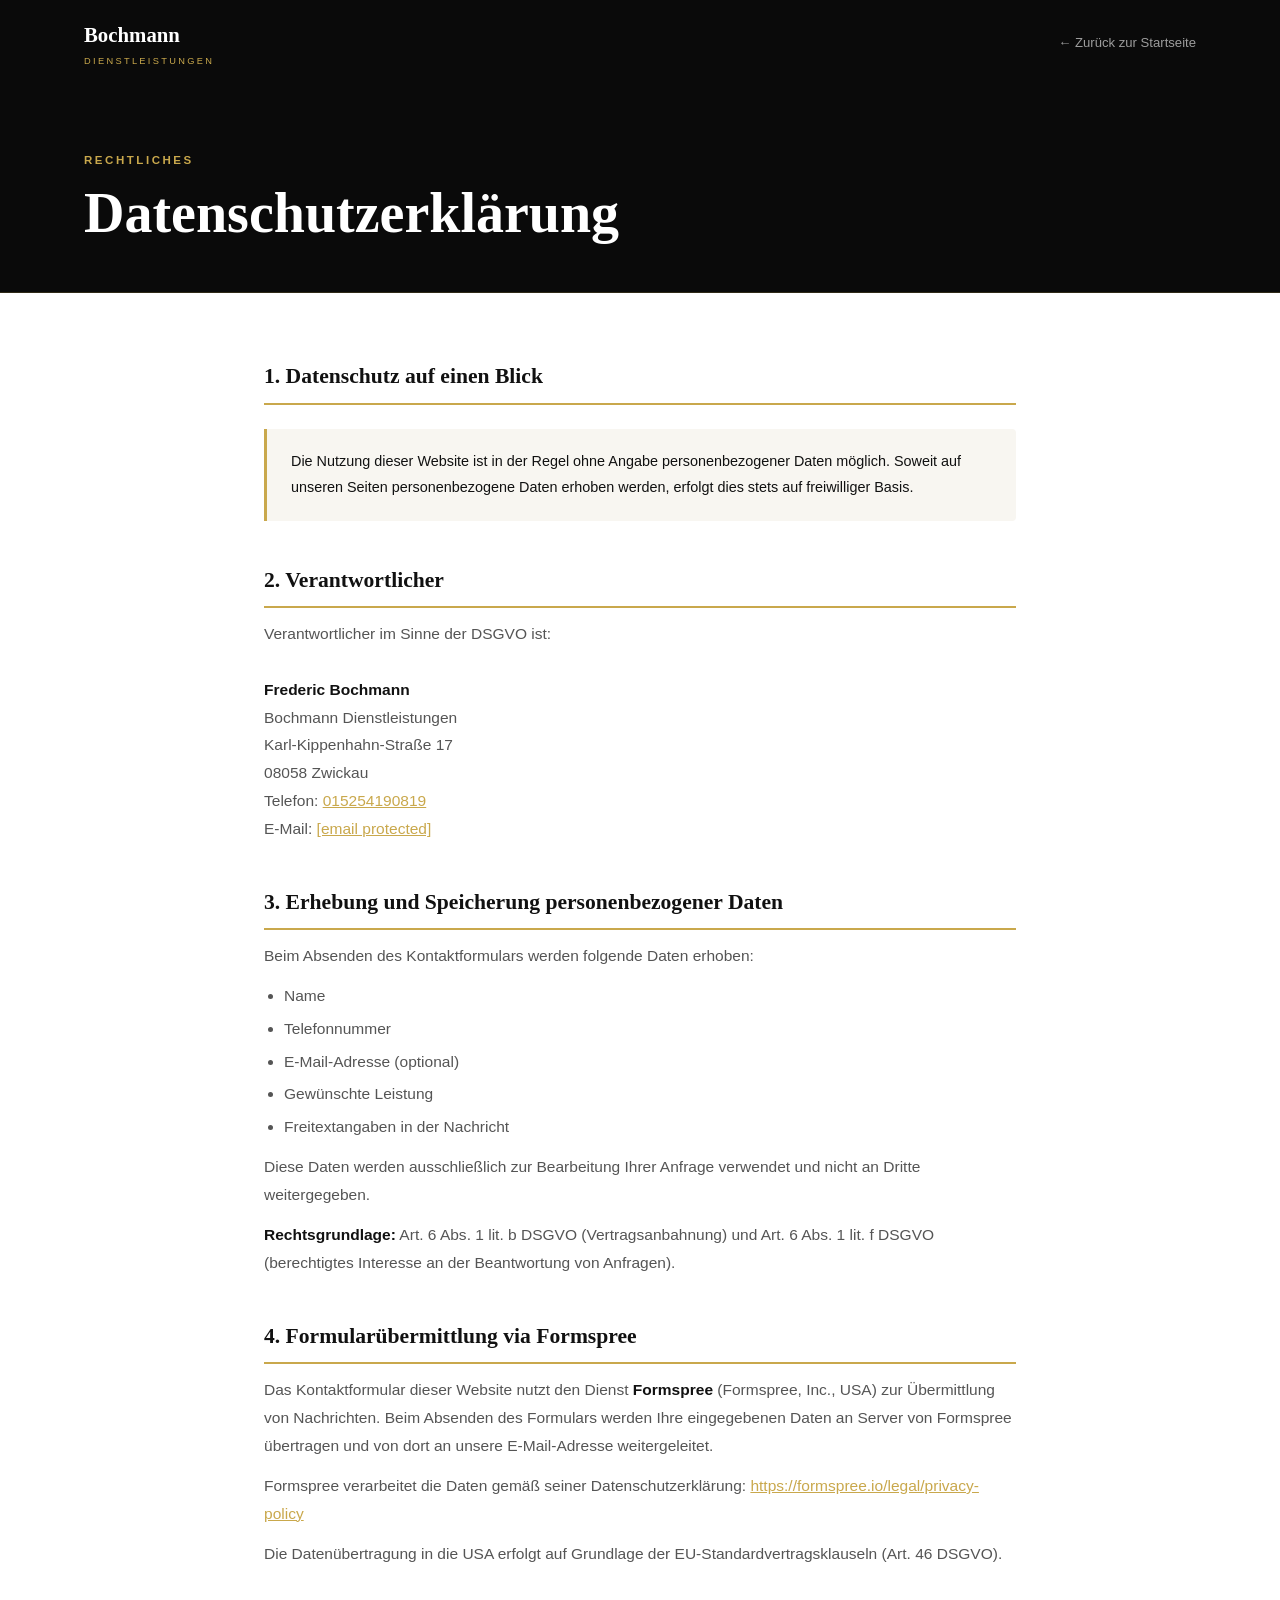
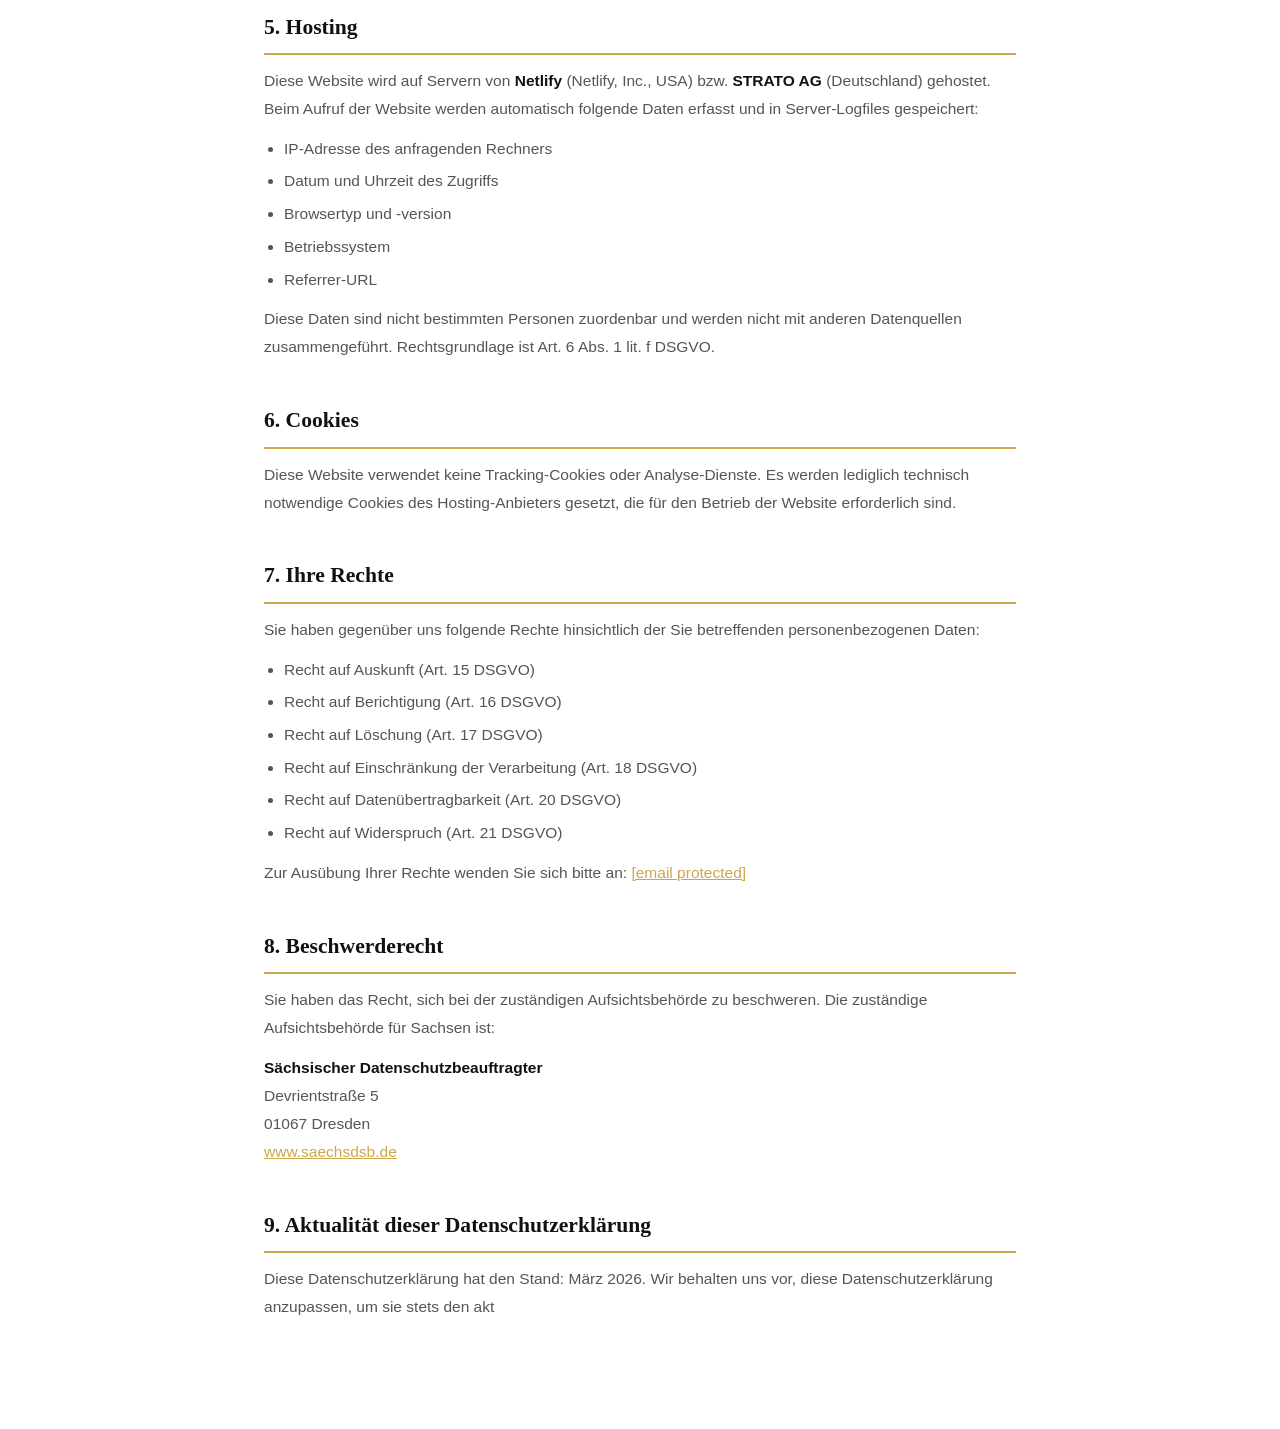
<file: datenschutz.html>
<!DOCTYPE html>
<html lang="de">
<head>
<meta charset="UTF-8"/>
<meta name="viewport" content="width=device-width,initial-scale=1.0"/>
<title>Datenschutz – Bochmann Dienstleistungen</title>
<style>
:root{--gold:#C9A84C;--dark:#111;--gray:#555;--off-white:#F8F6F1;--fd:Georgia,serif;--fb:-apple-system,BlinkMacSystemFont,sans-serif}
*{box-sizing:border-box;margin:0;padding:0}
body{font-family:var(--fb);background:#fff;color:var(--dark);line-height:1.8}
a{color:var(--gold)}a:hover{text-decoration:underline}
.nav{background:#0a0a0a;padding:1rem 0;position:sticky;top:0;z-index:100}
.nav__inner{max-width:1160px;margin:0 auto;padding:0 1.5rem;display:flex;align-items:center;justify-content:space-between}
.logo-main{font-family:var(--fd);font-size:1.3rem;font-weight:700;color:#fff}
.logo-sub{font-size:.58rem;letter-spacing:.25em;text-transform:uppercase;color:var(--gold)}
.back{font-size:.82rem;color:rgba(255,255,255,.6);text-decoration:none}
.back:hover{color:var(--gold)}
.hero{background:#0a0a0a;padding:4rem 0 3rem;border-bottom:1px solid rgba(201,168,76,.2)}
.hero .wrap{max-width:1160px;margin:0 auto;padding:0 1.5rem}
.eyebrow{font-size:.72rem;font-weight:700;letter-spacing:.22em;text-transform:uppercase;color:var(--gold);margin-bottom:.75rem}
.hero h1{font-family:var(--fd);font-size:clamp(2rem,5vw,3.5rem);font-weight:700;color:#fff;line-height:1.1}
.content{max-width:800px;margin:0 auto;padding:4rem 1.5rem 6rem}
.content h2{font-family:var(--fd);font-size:1.35rem;font-weight:700;color:var(--dark);margin:2.5rem 0 .75rem;padding-bottom:.4rem;border-bottom:2px solid var(--gold)}
.content h2:first-child{margin-top:0}
.content p{color:var(--gray);margin-bottom:.75rem;font-size:.97rem}
.content strong{color:var(--dark)}
.content ul{margin:.5rem 0 .75rem 1.25rem;color:var(--gray);font-size:.97rem}
.content ul li{margin-bottom:.3rem}
.box{background:var(--off-white);border-left:3px solid var(--gold);padding:1.25rem 1.5rem;border-radius:0 4px 4px 0;margin:1.5rem 0}
.box p{margin:0;color:var(--dark);font-size:.9rem}
.footer-s{background:#0a0a0a;padding:1.5rem 0;text-align:center}
.footer-s p{font-size:.78rem;color:rgba(255,255,255,.3)}
.footer-s a{color:var(--gold)}
</style>
</head>
<body>
<nav class="nav">
  <div class="nav__inner">
    <a href="index.html" style="text-decoration:none">
      <div class="logo-main">Bochmann</div>
      <div class="logo-sub">Dienstleistungen</div>
    </a>
    <a href="index.html" class="back">&#8592; Zurück zur Startseite</a>
  </div>
</nav>
<div class="hero">
  <div class="wrap">
    <p class="eyebrow">Rechtliches</p>
    <h1>Datenschutzerklärung</h1>
  </div>
</div>
<div class="content">

  <h2>1. Datenschutz auf einen Blick</h2>
  <div class="box">
    <p>Die Nutzung dieser Website ist in der Regel ohne Angabe personenbezogener Daten möglich. Soweit auf unseren Seiten personenbezogene Daten erhoben werden, erfolgt dies stets auf freiwilliger Basis.</p>
  </div>

  <h2>2. Verantwortlicher</h2>
  <p>Verantwortlicher im Sinne der DSGVO ist:<br><br>
  <strong>Frederic Bochmann</strong><br>
  Bochmann Dienstleistungen<br>
  Karl-Kippenhahn-Straße 17<br>
  08058 Zwickau<br>
  Telefon: <a href="tel:015254190819">015254190819</a><br>
  E-Mail: <a href="/cdn-cgi/l/email-protection#8ceafee9e5feedf9e1a1e8e5e9e2fff8e0e9e5fff8f9e2ebe9e2ccebe1f4a2e8e9"><span class="__cf_email__" data-cfemail="026470676b7063776f2f666b676c71766e676b7176776c65676c42656f7a2c6667">[email&#160;protected]</span></a></p>

  <h2>3. Erhebung und Speicherung personenbezogener Daten</h2>
  <p>Beim Absenden des Kontaktformulars werden folgende Daten erhoben:</p>
  <ul>
    <li>Name</li>
    <li>Telefonnummer</li>
    <li>E-Mail-Adresse (optional)</li>
    <li>Gewünschte Leistung</li>
    <li>Freitextangaben in der Nachricht</li>
  </ul>
  <p>Diese Daten werden ausschließlich zur Bearbeitung Ihrer Anfrage verwendet und nicht an Dritte weitergegeben.</p>
  <p><strong>Rechtsgrundlage:</strong> Art. 6 Abs. 1 lit. b DSGVO (Vertragsanbahnung) und Art. 6 Abs. 1 lit. f DSGVO (berechtigtes Interesse an der Beantwortung von Anfragen).</p>

  <h2>4. Formularübermittlung via Formspree</h2>
  <p>Das Kontaktformular dieser Website nutzt den Dienst <strong>Formspree</strong> (Formspree, Inc., USA) zur Übermittlung von Nachrichten. Beim Absenden des Formulars werden Ihre eingegebenen Daten an Server von Formspree übertragen und von dort an unsere E-Mail-Adresse weitergeleitet.</p>
  <p>Formspree verarbeitet die Daten gemäß seiner Datenschutzerklärung: <a href="https://formspree.io/legal/privacy-policy" target="_blank">https://formspree.io/legal/privacy-policy</a></p>
  <p>Die Datenübertragung in die USA erfolgt auf Grundlage der EU-Standardvertragsklauseln (Art. 46 DSGVO).</p>

  <h2>5. Hosting</h2>
  <p>Diese Website wird auf Servern von <strong>Netlify</strong> (Netlify, Inc., USA) bzw. <strong>STRATO AG</strong> (Deutschland) gehostet. Beim Aufruf der Website werden automatisch folgende Daten erfasst und in Server-Logfiles gespeichert:</p>
  <ul>
    <li>IP-Adresse des anfragenden Rechners</li>
    <li>Datum und Uhrzeit des Zugriffs</li>
    <li>Browsertyp und -version</li>
    <li>Betriebssystem</li>
    <li>Referrer-URL</li>
  </ul>
  <p>Diese Daten sind nicht bestimmten Personen zuordenbar und werden nicht mit anderen Datenquellen zusammengeführt. Rechtsgrundlage ist Art. 6 Abs. 1 lit. f DSGVO.</p>

  <h2>6. Cookies</h2>
  <p>Diese Website verwendet keine Tracking-Cookies oder Analyse-Dienste. Es werden lediglich technisch notwendige Cookies des Hosting-Anbieters gesetzt, die für den Betrieb der Website erforderlich sind.</p>

  <h2>7. Ihre Rechte</h2>
  <p>Sie haben gegenüber uns folgende Rechte hinsichtlich der Sie betreffenden personenbezogenen Daten:</p>
  <ul>
    <li>Recht auf Auskunft (Art. 15 DSGVO)</li>
    <li>Recht auf Berichtigung (Art. 16 DSGVO)</li>
    <li>Recht auf Löschung (Art. 17 DSGVO)</li>
    <li>Recht auf Einschränkung der Verarbeitung (Art. 18 DSGVO)</li>
    <li>Recht auf Datenübertragbarkeit (Art. 20 DSGVO)</li>
    <li>Recht auf Widerspruch (Art. 21 DSGVO)</li>
  </ul>
  <p>Zur Ausübung Ihrer Rechte wenden Sie sich bitte an: <a href="/cdn-cgi/l/email-protection#553327303c2734203878313c303b262139303c2621203b32303b1532382d7b3130"><span class="__cf_email__" data-cfemail="bcdaced9d5ceddc9d191d8d5d9d2cfc8d0d9d5cfc8c9d2dbd9d2fcdbd1c492d8d9">[email&#160;protected]</span></a></p>

  <h2>8. Beschwerderecht</h2>
  <p>Sie haben das Recht, sich bei der zuständigen Aufsichtsbehörde zu beschweren. Die zuständige Aufsichtsbehörde für Sachsen ist:</p>
  <p><strong>Sächsischer Datenschutzbeauftragter</strong><br>
  Devrientstraße 5<br>
  01067 Dresden<br>
  <a href="https://www.saechsdsb.de" target="_blank">www.saechsdsb.de</a></p>

  <h2>9. Aktualität dieser Datenschutzerklärung</h2>
  <p>Diese Datenschutzerklärung hat den Stand: März 2026. Wir behalten uns vor, diese Datenschutzerklärung anzupassen, um sie stets den akt
</file>
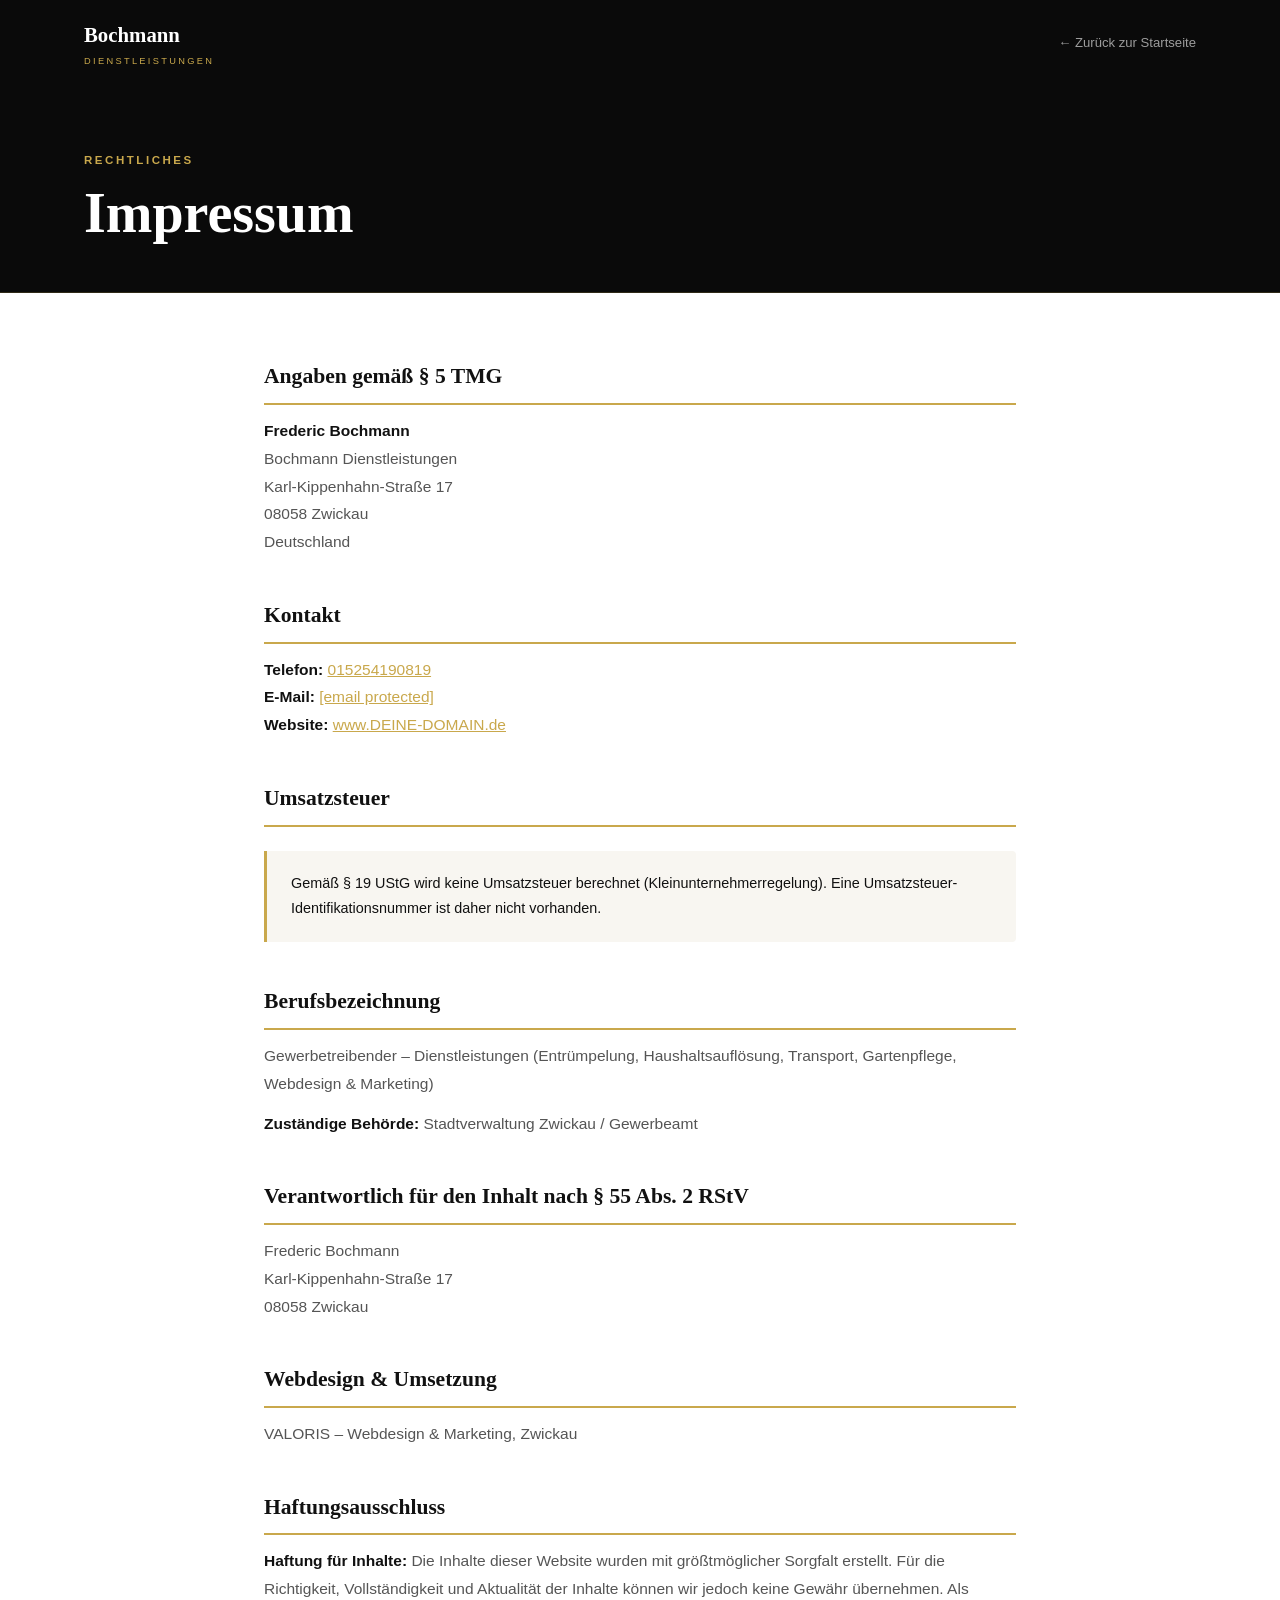
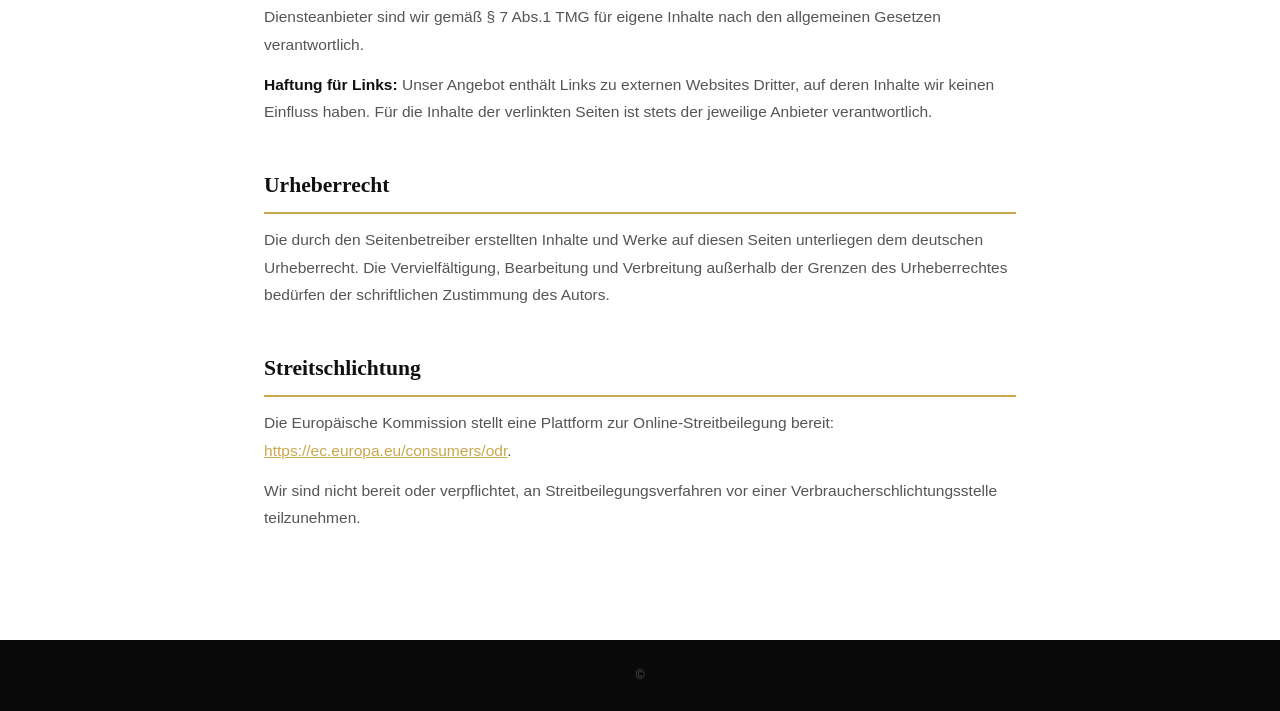
<file: impressum.html>
<!DOCTYPE html>
<html lang="de">
<head>
<meta charset="UTF-8"/>
<meta name="viewport" content="width=device-width,initial-scale=1.0"/>
<title>Impressum – Bochmann Dienstleistungen</title>
<style>
:root{--gold:#C9A84C;--dark:#111;--gray:#555;--off-white:#F8F6F1;--fd:Georgia,serif;--fb:-apple-system,BlinkMacSystemFont,sans-serif}
*{box-sizing:border-box;margin:0;padding:0}
body{font-family:var(--fb);background:#fff;color:var(--dark);line-height:1.8}
a{color:var(--gold)}a:hover{text-decoration:underline}
.nav{background:#0a0a0a;padding:1rem 0;position:sticky;top:0;z-index:100}
.nav__inner{max-width:1160px;margin:0 auto;padding:0 1.5rem;display:flex;align-items:center;justify-content:space-between}
.logo-main{font-family:var(--fd);font-size:1.3rem;font-weight:700;color:#fff}
.logo-sub{font-size:.58rem;letter-spacing:.25em;text-transform:uppercase;color:var(--gold)}
.back{font-size:.82rem;color:rgba(255,255,255,.6);text-decoration:none}
.back:hover{color:var(--gold)}
.hero{background:#0a0a0a;padding:4rem 0 3rem;border-bottom:1px solid rgba(201,168,76,.2)}
.hero .wrap{max-width:1160px;margin:0 auto;padding:0 1.5rem}
.eyebrow{font-size:.72rem;font-weight:700;letter-spacing:.22em;text-transform:uppercase;color:var(--gold);margin-bottom:.75rem}
.hero h1{font-family:var(--fd);font-size:clamp(2rem,5vw,3.5rem);font-weight:700;color:#fff;line-height:1.1}
.content{max-width:800px;margin:0 auto;padding:4rem 1.5rem 6rem}
.content h2{font-family:var(--fd);font-size:1.35rem;font-weight:700;color:var(--dark);margin:2.5rem 0 .75rem;padding-bottom:.4rem;border-bottom:2px solid var(--gold)}
.content h2:first-child{margin-top:0}
.content p{color:var(--gray);margin-bottom:.75rem;font-size:.97rem}
.content strong{color:var(--dark)}
.box{background:var(--off-white);border-left:3px solid var(--gold);padding:1.25rem 1.5rem;border-radius:0 4px 4px 0;margin:1.5rem 0}
.box p{margin:0;color:var(--dark);font-size:.9rem}
.footer-s{background:#0a0a0a;padding:1.5rem 0;text-align:center}
.footer-s p{font-size:.78rem;color:rgba(255,255,255,.3)}
.footer-s a{color:var(--gold)}
</style>
</head>
<body>
<nav class="nav">
  <div class="nav__inner">
    <a href="index.html" style="text-decoration:none">
      <div class="logo-main">Bochmann</div>
      <div class="logo-sub">Dienstleistungen</div>
    </a>
    <a href="index.html" class="back">&#8592; Zurück zur Startseite</a>
  </div>
</nav>
<div class="hero">
  <div class="wrap">
    <p class="eyebrow">Rechtliches</p>
    <h1>Impressum</h1>
  </div>
</div>
<div class="content">
  <h2>Angaben gemäß § 5 TMG</h2>
  <p><strong>Frederic Bochmann</strong><br>Bochmann Dienstleistungen<br>Karl-Kippenhahn-Straße 17<br>08058 Zwickau<br>Deutschland</p>

  <h2>Kontakt</h2>
  <p>
    <strong>Telefon:</strong> <a href="tel:015254190819">015254190819</a><br>
    <strong>E-Mail:</strong> <a href="/cdn-cgi/l/email-protection#3d5b4f58544f5c485010595458534e495158544e4948535a58537d5a5045135958"><span class="__cf_email__" data-cfemail="0e687c6b677c6f7b63236a676b607d7a626b677d7a7b60696b604e696376206a6b">[email&#160;protected]</span></a><br>
    <strong>Website:</strong> <a href="#">www.DEINE-DOMAIN.de</a> <!-- Domain hier eintragen -->
  </p>

  <h2>Umsatzsteuer</h2>
  <div class="box"><p>Gemäß § 19 UStG wird keine Umsatzsteuer berechnet (Kleinunternehmerregelung). Eine Umsatzsteuer-Identifikationsnummer ist daher nicht vorhanden.</p></div>

  <h2>Berufsbezeichnung</h2>
  <p>Gewerbetreibender – Dienstleistungen (Entrümpelung, Haushaltsauflösung, Transport, Gartenpflege, Webdesign &amp; Marketing)</p>
  <p><strong>Zuständige Behörde:</strong> Stadtverwaltung Zwickau / Gewerbeamt</p>

  <h2>Verantwortlich für den Inhalt nach § 55 Abs. 2 RStV</h2>
  <p>Frederic Bochmann<br>Karl-Kippenhahn-Straße 17<br>08058 Zwickau</p>

  <h2>Webdesign &amp; Umsetzung</h2>
  <p>VALORIS – Webdesign &amp; Marketing, Zwickau</p>

  <h2>Haftungsausschluss</h2>
  <p><strong>Haftung für Inhalte:</strong> Die Inhalte dieser Website wurden mit größtmöglicher Sorgfalt erstellt. Für die Richtigkeit, Vollständigkeit und Aktualität der Inhalte können wir jedoch keine Gewähr übernehmen. Als Diensteanbieter sind wir gemäß § 7 Abs.1 TMG für eigene Inhalte nach den allgemeinen Gesetzen verantwortlich.</p>
  <p><strong>Haftung für Links:</strong> Unser Angebot enthält Links zu externen Websites Dritter, auf deren Inhalte wir keinen Einfluss haben. Für die Inhalte der verlinkten Seiten ist stets der jeweilige Anbieter verantwortlich.</p>

  <h2>Urheberrecht</h2>
  <p>Die durch den Seitenbetreiber erstellten Inhalte und Werke auf diesen Seiten unterliegen dem deutschen Urheberrecht. Die Vervielfältigung, Bearbeitung und Verbreitung außerhalb der Grenzen des Urheberrechtes bedürfen der schriftlichen Zustimmung des Autors.</p>

  <h2>Streitschlichtung</h2>
  <p>Die Europäische Kommission stellt eine Plattform zur Online-Streitbeilegung bereit: <a href="https://ec.europa.eu/consumers/odr" target="_blank">https://ec.europa.eu/consumers/odr</a>.</p>
  <p>Wir sind nicht bereit oder verpflichtet, an Streitbeilegungsverfahren vor einer Verbraucherschlichtungsstelle teilzunehmen.</p>
</div>
<footer class="footer-s">
  <p>&copy; <script data-cfasync="false" src="/cdn-cgi/scripts/5c5dd728/cl
</file>
